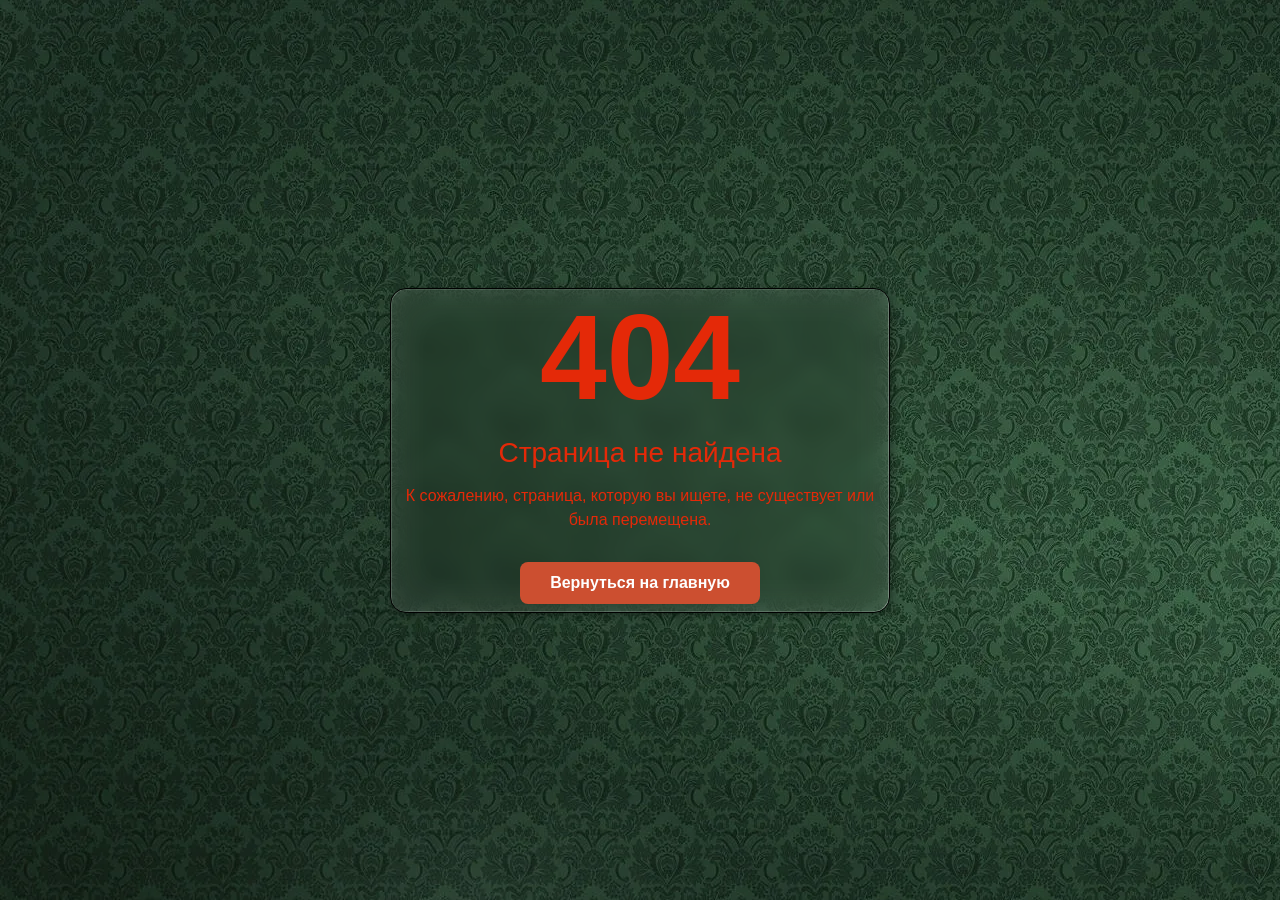
<file: Error404.html>
<!DOCTYPE html>
<html lang="en">
<head>
  <meta charset="UTF-8">
  <meta name="viewport" content="width=device-width, initial-scale=1.0">
  <title>Document</title>
  <style>
        * {
            margin: 0;
            padding: 0;
            box-sizing: border-box;
        }

body {
  font-family: Arial, sans-serif;
  background: url(./изображения/i.webp);
  min-height: 100vh;
  display: flex;
  justify-content: center;
  align-items: center;
  padding: 20px;
}

.error-container {
  margin: auto 0;
  padding: 8px;
  text-align: center;
  max-width: 500px;
  max-height: 900px;
  backdrop-filter: blur(10px);
  border: 1px Solid ;
  border-radius: 16px;
  box-shadow:
    /* Нижний и правый эффект глубины */
    inset -0.75px -0.5px rgba(255, 255, 255, 0.356),
    /* Верхний и левый эффект глубины */
    inset +0.75px +0.5px rgba(255, 255, 255, 0.233),
    /* Эффект тени */
    3px 2px 10px rgba(0, 0, 0, 0.37),
    /* Короткий подповерхностный эффект */
    inset 0px 0px 10px 5px rgba(255, 255, 255, 0.025),
    /* Длинный подповерхностный эффект */
    inset 0px 0px 40px 5px rgba(255, 255, 255, 0.096);
        }

        .error-code {
            font-size: 120px;
            font-weight: bold;
            color: #e42908;
            margin-bottom: 20px;
            line-height: 1;
        }

        .error-title {
            font-size: 28px;
            color: #e42908;
            margin-bottom: 15px;
        }

        .error-message {
            font-size: 16px;
            color: #e42908;
            margin-bottom: 30px;
            line-height: 1.5;
        }

        .home-btn {
            display: inline-block;
            background: #cc4f30;
            color: white;
            text-decoration: none;
            padding: 12px 30px;
            border-radius: 8px;
            font-size: 16px;
            font-weight: 600;
            transition: background 0.3s ease;
        }

        .home-btn:hover {
            background: #9e1212;
        }
    </style>
</head>
<body>
  <div class="error-container">
    <div class="error-code">404</div>
    <div class="error-title">Страница не найдена</div>
    <div class="error-message">
        К сожалению, страница, которую вы ищете, не существует или была перемещена.
    </div>
    <a href="index.html" class="home-btn">Вернуться на главную</a>
</div>
</body>
</html>
</file>
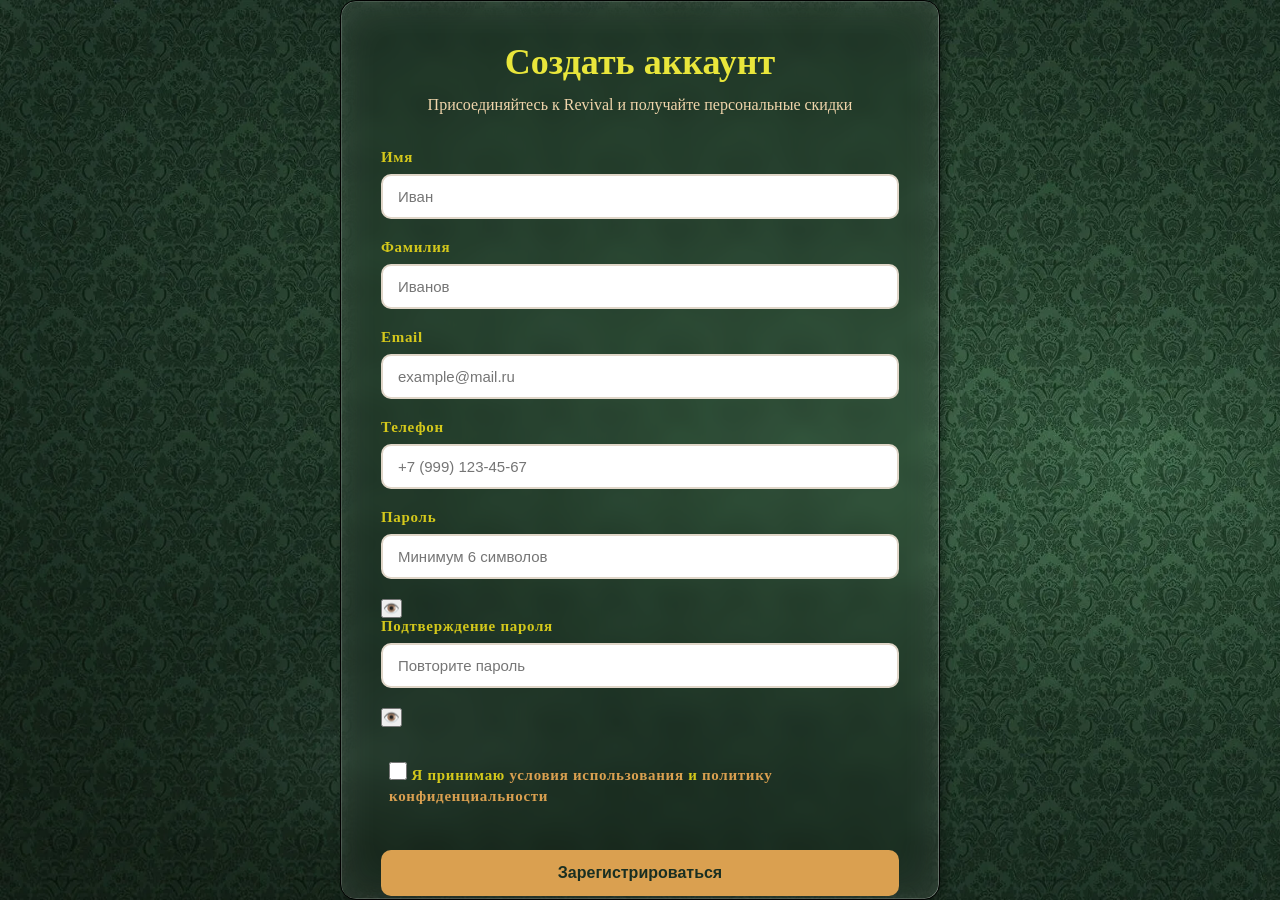
<file: registration.html>
<!DOCTYPE html>
<html lang="en">
<head>
  <meta charset="UTF-8">
  <meta name="viewport" content="width=device-width, initial-scale=1.0">
  <link rel="stylesheet" href="./style/registration.css">
  <title>Регистрация</title>
</head>
<body>
  <form action="" class="registration" id="registrationForm">
  <div class="form-header">
    <h1>Создать аккаунт</h1>
    <p>Присоединяйтесь к Revival и получайте персональные скидки</p>
  </div>
  
  <div class="form-group">
    <label for="name">Имя</label>
    <input type="text" id="name" name="name" placeholder="Иван" required>
    
    <label for="surname">Фамилия</label>
    <input type="text" id="surname" name="surname" placeholder="Иванов" required>
    
    <label for="email">Email</label>
    <input type="email" id="email" name="email" placeholder="example@mail.ru" required>
    
    <label for="phone">Телефон</label>
    <input type="tel" id="phone" name="phone" placeholder="+7 (999) 123-45-67">
    
    <label for="password">Пароль</label>
    <div class="password-group">
      <input type="password" id="password" name="password" placeholder="Минимум 6 символов" required>
      <button type="button" class="password-toggle" data-target="password">👁️</button>
    </div>
    
    <label for="confirmPassword">Подтверждение пароля</label>
    <div class="password-group">
      <input type="password" id="confirmPassword" name="confirmPassword" placeholder="Повторите пароль" required>
      <button type="button" class="password-toggle" data-target="confirmPassword">👁️</button>
    </div>
    
    <div class="agreement-group">
      <label class="checkbox-label">
        <input type="checkbox" id="agreement" required>
        <span>
          Я принимаю <a href="#">условия использования</a> и 
          <a href="#">политику конфиденциальности</a>
        </span>
      </label>
    </div>
  </div>
  
  <button type="submit" class="register-btn">Зарегистрироваться</button>
</form>
<script>
  const form = document.querySelector('form');
const passwordInput = document.getElementById('password');
const confirmPasswordInput = document.getElementById('confirmPassword');

function validatePassword() {
    if (passwordInput.value.length < 8) {
        alert('Пароль должен содержать минимум 8 символов');
        return false;
    }
    return true;
}

function validatePasswordMatch() {
    if (passwordInput.value !== confirmPasswordInput.value) {
        alert('Пароли не совпадают');
        return false;
    }
    return true;
}

form.addEventListener('submit', function(e) {
    if (!validatePassword()) {
        e.preventDefault();
        return;
    }
    
    if (!validatePasswordMatch()) {
        e.preventDefault();
        return;
    }
});
</script>


</body>
</html>
</file>
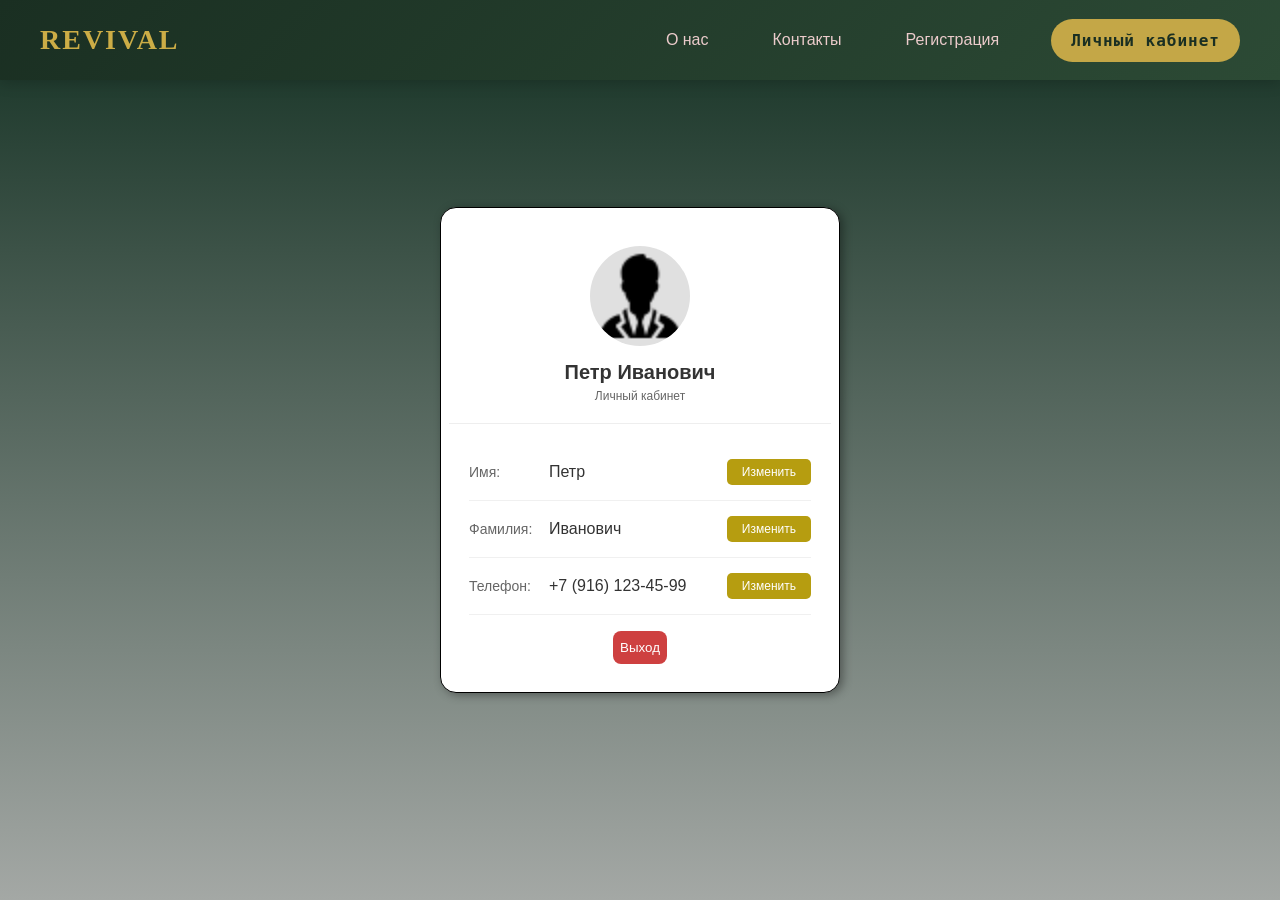
<file: Личный кабинет.html>
<!DOCTYPE html>
<html lang="en">
<head>
  <meta charset="UTF-8">
  <meta name="viewport" content="width=device-width, initial-scale=1.0">
  <link rel="stylesheet" href="./style/registr.css">
  <title>Личный кабинет</title>
</head>
<body>
  <header class="header-container">
    <div class="logo">REVIVAL</div>
    
    <button class="burger-menu" id="burgerBtn">
      <span></span>
      <span></span>
      <span></span>
    </button>
    
    <nav class="nav-menu" id="navMenu">
      <ul class="header-icons">
        <li><a href="index.html">О нас</a></li>
        <li><a href="index.html">Контакты</a></li>
        <li><a href="registration.html">Регистрация</a></li>
        <li><a href="">Личный кабинет</a></li>
      </ul>
    </nav>
  </header>
  <main>

<section class="container">
<div class="profile-card">
    <div class="profile-header">
        <div class="avatar">
            <img src="изображения/icons8-аватар-50.png" alt="Фото профиля">
        </div>
        <div class="name">Петр Иванович</div>
        <div class="status">Личный кабинет</div>
    </div>
    
    <div class="profile-info">
        <div class="info-row">
            <div class="info-label">Имя:</div>
            <div class="info-value">Петр</div>
            <button class="edit-btn">Изменить</button>
        </div>
        
        <div class="info-row">
            <div class="info-label">Фамилия:</div>
            <div class="info-value">Иванович</div>
            <button class="edit-btn">Изменить</button>
        </div>
        
        <div class="info-row">
            <div class="info-label">Телефон:</div>
            <div class="info-value">+7 (916) 123-45-99</div>
            <button class="edit-btn">Изменить</button>
        </div>
        <div class="exit">
          <a href="index.html"><button class="exit_btn">Выход</button></a>
        </div>
    </div>
</div>
    </section>
  </main>
  <script src="script.js/script.js"></script>
</body>
</html>
</file>
<file: style/registration.css>
*{
  margin: 0;
  padding: 0;
  box-sizing: border-box;
}

body{
  background-image: url(../изображения/i.webp);
  background-size: cover;
  background-repeat: no-repeat;
  min-height: 100vh;
  display: flex;
  align-items: center;
  justify-content: center;
}
.registration{
  margin: auto 0;
  padding: 8px;
  max-width: 700px;
  max-height: 900px;
  backdrop-filter: blur(10px);
  border: 1px Solid ;
  border-radius: 16px;
  box-shadow:
    /* Нижний и правый эффект глубины */
    inset -0.75px -0.5px rgba(255, 255, 255, 0.356),
    /* Верхний и левый эффект глубины */
    inset +0.75px +0.5px rgba(255, 255, 255, 0.233),
    /* Эффект тени */
    3px 2px 10px rgba(0, 0, 0, 0.37),
    /* Короткий подповерхностный эффект */
    inset 0px 0px 10px 5px rgba(255, 255, 255, 0.025),
    /* Длинный подповерхностный эффект */
    inset 0px 0px 40px 5px rgba(255, 255, 255, 0.096);
}
.form-header {
  text-align: center;
  margin-bottom: 35px;
}
.form-header h1 {
  font-size: 32px;
  color: #e9e63b;
  font-family: 'Playfair Display', serif;
  margin-bottom: 12px;
  position: relative;
  display: inline-block;
}
.form-header p {
  font-size: 17px;
  color: #f0d5ab;
  margin-top: 1px;
  margin-bottom: 20px;
}
.form-group {
  margin-bottom: 25px;
}
.form-group label {
  display: block;
  margin-bottom: 8px;
  font-size: 15px;
  font-weight: 600;
  color: #d4c81b;
  letter-spacing: 0.7px;
}

.form-group input {
  width: 100%;
  padding: 12px 15px;
  border: 2px solid #e0d6c8;
  border-radius: 10px;
  font-size: 14px;
  transition: all 0.3s ease;
  background: white;
  margin-bottom: 20px;
}
.form-group input:focus {
  outline: none;
  border-color: #e8eb33;
  box-shadow: 0 0 0 3px rgba(218, 160, 80, 0.1);
}
.agreement-group {
  margin: 25px 0 0;
}

.checkbox-label {
  display: flex;
  align-items: flex-start;
  gap: 10px;
  cursor: pointer;
  font-size: 13px;
  color: #6B5E4A;
  line-height: 1.4;
  padding: 8px;
}

.checkbox-label input {
  width: 18px;
  height: 18px;
  margin-top: 2px;
  cursor: pointer;
  flex-shrink: 0;
  margin-bottom: 0;
}

.checkbox-label a {
  color: #daa050;
  text-decoration: none;
  transition: color 0.3s ease;
}

.checkbox-label a:hover {
  text-decoration: underline;
  color: #c48b3a;
}
.register-btn {
  width: 100%;
  padding: 14px;
  background: #daa050;
  border: none;
  border-radius: 10px;
  font-size: 16px;
  font-weight: 600;
  color: #1A2F22;
  cursor: pointer;
  transition: all 0.3s ease;
  margin-top: 10px;
}

.register-btn:hover {
  background: #c48b3a;
  transform: translateY(-2px);
  box-shadow: 0 5px 15px rgba(218, 160, 80, 0.3);
}
@media (min-width: 768px) {
  .registration {
    padding: 32px;
    max-width: 550px;
  }
  
  .form-header h1 {
    font-size: 32px;
  }
  
  .form-header p {
    font-size: 15px;
  }
  
  .form-group input {
    padding: 12px 15px;
    font-size: 15px;
  }
  
  .register-btn {
    padding: 14px;
    font-size: 16px;
  }
}

/* Десктопы */
@media (min-width: 1024px) {
  .registration {
    padding: 40px;
    max-width: 600px;
  }
  
  .form-header h1 {
    font-size: 36px;
  }
  
  .form-header p {
    font-size: 16px;
  }
  
  .form-group label {
    font-size: 15px;
  }
  
  .checkbox-label {
    font-size: 13px;
  }
}

/* Маленькие телефоны */
@media (max-width: 480px) {
  body {
    padding: 12px;
  }
  
  .registration {
    padding: 20px;
  }
  
  .form-header h1 {
    font-size: 24px;
  }
  
  .form-header p {
    font-size: 12px;
  }
  
  .form-group label {
    font-size: 13px;
  }
  
  .form-group input {
    padding: 8px 10px;
    font-size: 13px;
    margin-bottom: 12px;
  }
  
  .register-btn {
    padding: 10px;
    font-size: 14px;
  }
  
  .checkbox-label {
    font-size: 11px;
  }
}
</file>
<file: style/registr.css>
* {
  margin: 0;
  padding: 0;
  box-sizing: border-box;
}

body {
  min-height: 100vh;
  background: linear-gradient(180deg, #143123 0%, #a4a8a5 100%);
  font-family: 'Barlow', 'Segoe UI', 'Roboto', sans-serif;
}

.header-container {
  position: fixed;
  display: flex;
  justify-content: space-between;
  align-items: center;
  top: 0;
  left: 0;
  right: 0;
  z-index: 1000;
  background: linear-gradient(135deg, #1A2F22 0%, #2C4A35 100%);
  padding: 12px 40px;
  box-shadow: 0 2px 15px rgba(0, 0, 0, 0.2);
  height: 80px;
}

.logo {
  font-size: 28px;
  font-weight: bold;
  color: #ccad46;
  letter-spacing: 2px;
  font-family: 'Georgia', serif;
}


.nav-menu {
  display: block;
}

.header-icons {
  display: flex;
  gap: 40px;
  list-style: none;
  align-items: center;
}

.header-icons a {
  text-decoration: none;
  color: #ebcbcb;
  font-weight: 500;
  transition: all 0.3s ease;
  padding: 8px 12px;
  border-radius: 4px;
  font-size: 16px;
}

.header-icons a:hover {
  color: #C4A747;
  background: rgba(196, 167, 71, 0.1);
}

/* Стиль для телефона */
.header-icons li:nth-child(4) a {
  font-family: monospace;
  letter-spacing: 1px;
}


.header-icons li:last-child a {
  background-color: #C4A747;
  color: #1A2F22;
  padding: 12px 20px;
  border-radius: 25px;
  font-weight: 600;
}

.header-icons li:last-child a:hover {
  background-color: #B88B4A;
  color: #fff;
  transform: translateY(-2px);
}

/* Бургер-кнопка (скрыта на десктопе) */
.burger-menu {
  display: none;
  flex-direction: column;
  justify-content: space-between;
  width: 30px;
  height: 22px;
  background: transparent;
  border: none;
  cursor: pointer;
  padding: 0;
  z-index: 1001;
}

.burger-menu span {
  width: 100%;
  height: 2px;
  background-color: #C4A747;
  border-radius: 2px;
  transition: all 0.3s ease;
}

/* Анимация бургера */
.burger-menu.active span:nth-child(1) {
  transform: translateY(10px) rotate(45deg);
}

.burger-menu.active span:nth-child(2) {
  opacity: 0;
}

.burger-menu.active span:nth-child(3) {
  transform: translateY(-10px) rotate(-45deg);
}

/* Оверлей */
.overlay {
  position: fixed;
  top: 0;
  left: 0;
  width: 100%;
  height: 100%;
  background: rgba(0, 0, 0, 0.6);
  opacity: 0;
  visibility: hidden;
  transition: all 0.3s ease;
  z-index: 998;
  backdrop-filter: blur(2px);
}

.overlay.active {
  opacity: 1;
  visibility: visible;
}

@media (max-width: 1070px) {
  .header-container {
    padding: 12px 20px;
    height: 75px;
  }
  
  .header-icons {
    gap: 20px;
  }
  
  .header-icons a {
    font-size: 16px;
    padding: 5px 8px;
  }
  
  .logo {
    font-size: 22px;
  }
  
  .header-icons li:last-child a {
    padding: 5px 14px;
  }
}
@media (max-width: 900px) {
  .header-container {
    padding: 12px 20px;
    height: 70px;
  }
  
  .header-icons {
    gap: 20px;
  }
  
  .header-icons a {
    font-size: 13px;
    padding: 5px 8px;
  }
  
  .logo {
    font-size: 22px;
  }
  
  .header-icons li:last-child a {
    padding: 5px 14px;
  }
}
@media (max-width: 768px) {
  .header-container {
    padding: 12px 20px;
    height: 65px;
  }
  
  .logo {
    font-size: 20px;
  }
  
  /* Показываем бургер */
  .burger-menu {
    display: flex;
  }
  
  /* Скрываем десктопное меню */
  .nav-menu {
    position: fixed;
    top: 0;
    right: -100%;
    width: 320px;
    height: 100vh;
    background: linear-gradient(135deg, #1A2F22 0%, #2C4A35 100%);
    padding: 80px 30px 30px;
    transition: right 0.3s cubic-bezier(0.4, 0, 0.2, 1);
    z-index: 999;
    box-shadow: -5px 0 25px rgba(0, 0, 0, 0.3);
  }
  
  .nav-menu.active {
    right: 0;
  }
  
  .header-icons {
    flex-direction: column;
    gap: 20px;
    align-items: flex-start;
    width: 100%;
  }
  
  .header-icons a {
    font-size: 18px;
    display: block;
    width: 100%;
    padding: 12px 0;
    white-space: normal;
  }
  
  .header-icons li:last-child a {
    text-align: center;
    margin-top: 10px;
    width: 100%;
    padding: 12px 20px;
  }
  
  .header-icons li:last-child a:hover {
    transform: translateY(-2px);
  }
  
  }
@media (max-width: 600px) {
  .header-container {
    padding: 10px 16px;
    height: 60px;
  }
  
  .logo {
    font-size: 18px;
    letter-spacing: 1px;
  }
  
  .burger-menu {
    width: 26px;
    height: 20px;
  }
  
  .burger-menu span {
    height: 2px;
  }
  
  .burger-menu.active span:nth-child(1) {
    transform: translateY(9px) rotate(45deg);
  }
  
  .burger-menu.active span:nth-child(3) {
    transform: translateY(-9px) rotate(-45deg);
  }
  
  .nav-menu {
    width: 280px;
    padding: 70px 25px 25px;
  }
  
  .header-icons {
    gap: 15px;
  }
  
  .header-icons a {
    font-size: 16px;
    padding: 10px 0;
  }
  
  .header-icons li:last-child a {
    padding: 10px 16px;
    font-size: 15px;
  }
}
@media (max-width: 480px) {
  .nav-menu {
    width: 100%;
    max-width: 320px;
  }
  
  .header-icons a {
    font-size: 16px;
  }
}

body {
  font-family: Arial, sans-serif;
  display: flex;
  justify-content: center;
  align-items: center;
  min-height: 100vh;
  padding: 20px;
}

.profile-card {
  width: 400px;
  background: white;
  border-radius: 10px;
  box-shadow: 0 2px 10px rgba(0,0,0,0.1);
  overflow: hidden;
  margin: auto 0;
  padding: 8px;
  backdrop-filter: blur(10px);
  border: 1px Solid ;
  border-radius: 16px;
  box-shadow:
    /* Нижний и правый эффект глубины */
    inset -0.75px -0.5px rgba(255, 255, 255, 0.356),
    /* Верхний и левый эффект глубины */
    inset +0.75px +0.5px rgba(255, 255, 255, 0.233),
    /* Эффект тени */
    3px 2px 10px rgba(0, 0, 0, 0.37),
    /* Короткий подповерхностный эффект */
    inset 0px 0px 10px 5px rgba(255, 255, 255, 0.025),
    /* Длинный подповерхностный эффект */
    inset 0px 0px 40px 5px rgba(255, 255, 255, 0.096);
        }

        .profile-header {
            text-align: center;
            padding: 30px 20px 20px;
            background: white;
        }

        .avatar {
            width: 100px;
            height: 100px;
            border-radius: 50%;
            background: #e0e0e0;
            margin: 0 auto 15px;
            overflow: hidden;
        }

        .avatar img {
            width: 100%;
            height: 100%;
            object-fit: cover;
        }

        .name {
            font-size: 20px;
            font-weight: bold;
            color: #333;
            margin-bottom: 5px;
        }

        .profile-info {
            padding: 20px;
            border-top: 1px solid #eee;
        }

        .info-row {
            display: flex;
            align-items: center;
            padding: 15px 0;
            border-bottom: 1px solid #f0f0f0;
        }

        .info-label {
            width: 80px;
            color: #666;
            font-size: 14px;
        }

        .info-value {
            flex: 1;
            color: #333;
            font-size: 16px;
        }

        .edit-btn {
            background: #b69d10;
            color: white;
            border: none;
            padding: 6px 15px;
            border-radius: 5px;
            cursor: pointer;
            font-size: 12px;
        }

        .edit-btn:hover {
            background: #c29e80;
        }

        .status {
            color: #666;
            font-size: 12px;
            margin-top: 5px;
        }
        .exit{
          padding-top: 16px;
          display: flex;
          align-items: center;
          justify-content: center;
        }
        .exit_btn{
          padding: 9px 7px;
          border-radius: 8px;
          border: none;
          background-color: rgb(206, 64, 64);
          color: white;
          cursor: pointer;
        }
        .exit_btn:hover{
          background-color: rgb(233, 99, 99);
        }
</file>
